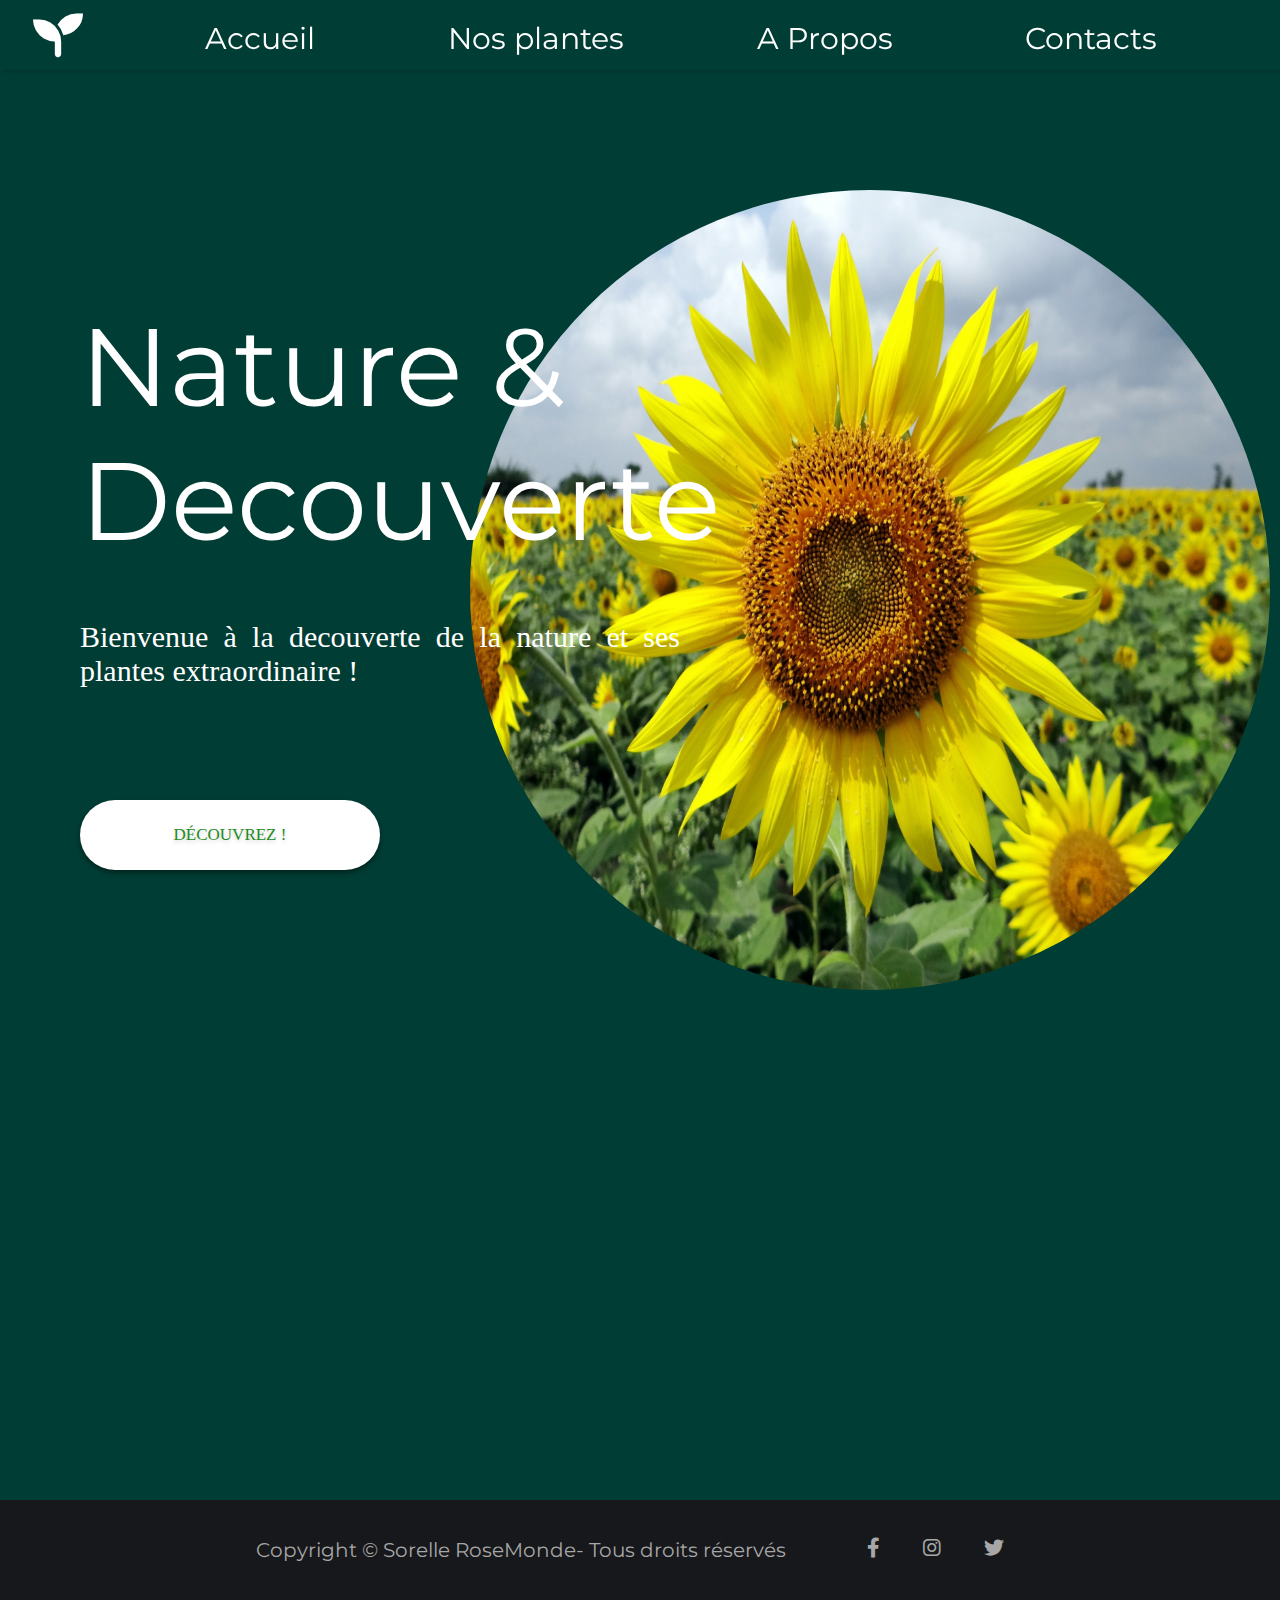
<file: Images/Sorelle/index.html>
<!DOCTYPE html>
<html lang="en">

<head>
    <meta charset="UTF-8">
    <meta http-equiv="X-UA-Compatible" content="IE=edge">
    <meta name="viewport" content="width=device-width, initial-scale=1.0">
    <title>SorelleShop-Plantes</title>
    <link rel="stylesheet" href="style.css">
    <link rel="stylesheet" href="https://cdnjs.cloudflare.com/ajax/libs/font-awesome/6.0.0-beta3/css/all.min.css">
    <link rel="icon" type="image/png" sizes="16x16" href="images/pexels-pixabay-87841.jpg">
</head>

<body>

    <div class="container">
        <div id="navbar">
            <i class="fas fa-seedling logo"></i>
            <a href="index.html" class="navbar-link">Accueil</a>
            <a href="nosplantes.html" class="navbar-link">Nos plantes</a>
            <a href="apropos.html" class="navbar-link">A Propos</a>
            <a href="contact.html" class="navbar-link">Contacts</a>
        </div>

        <section class="accueil">
            <img class="float-image" src="images/pexels-pixabay-64221.jpg"></img>
            <a href="nosplantes.html" class="grand">
                Nature & Decouverte
            </a>
            <p class="text">
                Bienvenue à la decouverte de la nature et ses plantes extraordinaire !
            </p>
            <a href="nosplantes.html">
                <button>Découvrez !</button>
            </a>
        </section>

        <footer class="footer">
            <div class="footer-content">
                <p class="copyright">
                    Copyright &copy; Sorelle RoseMonde- Tous droits réservés
                </p>
                <div class="social-list">
                    <a href="#"><i class="fab fa-facebook-f"></i></a>
                    <a href="#"><i class="fab fa-instagram"></i></a>
                    <a href="#"><i class="fab fa-twitter"></i></a>
                </div>
            </div>
        </footer>
    </div>


    <div id="demo"></div>
    <script src="script.js"></script>
</body>

</html>
</file>
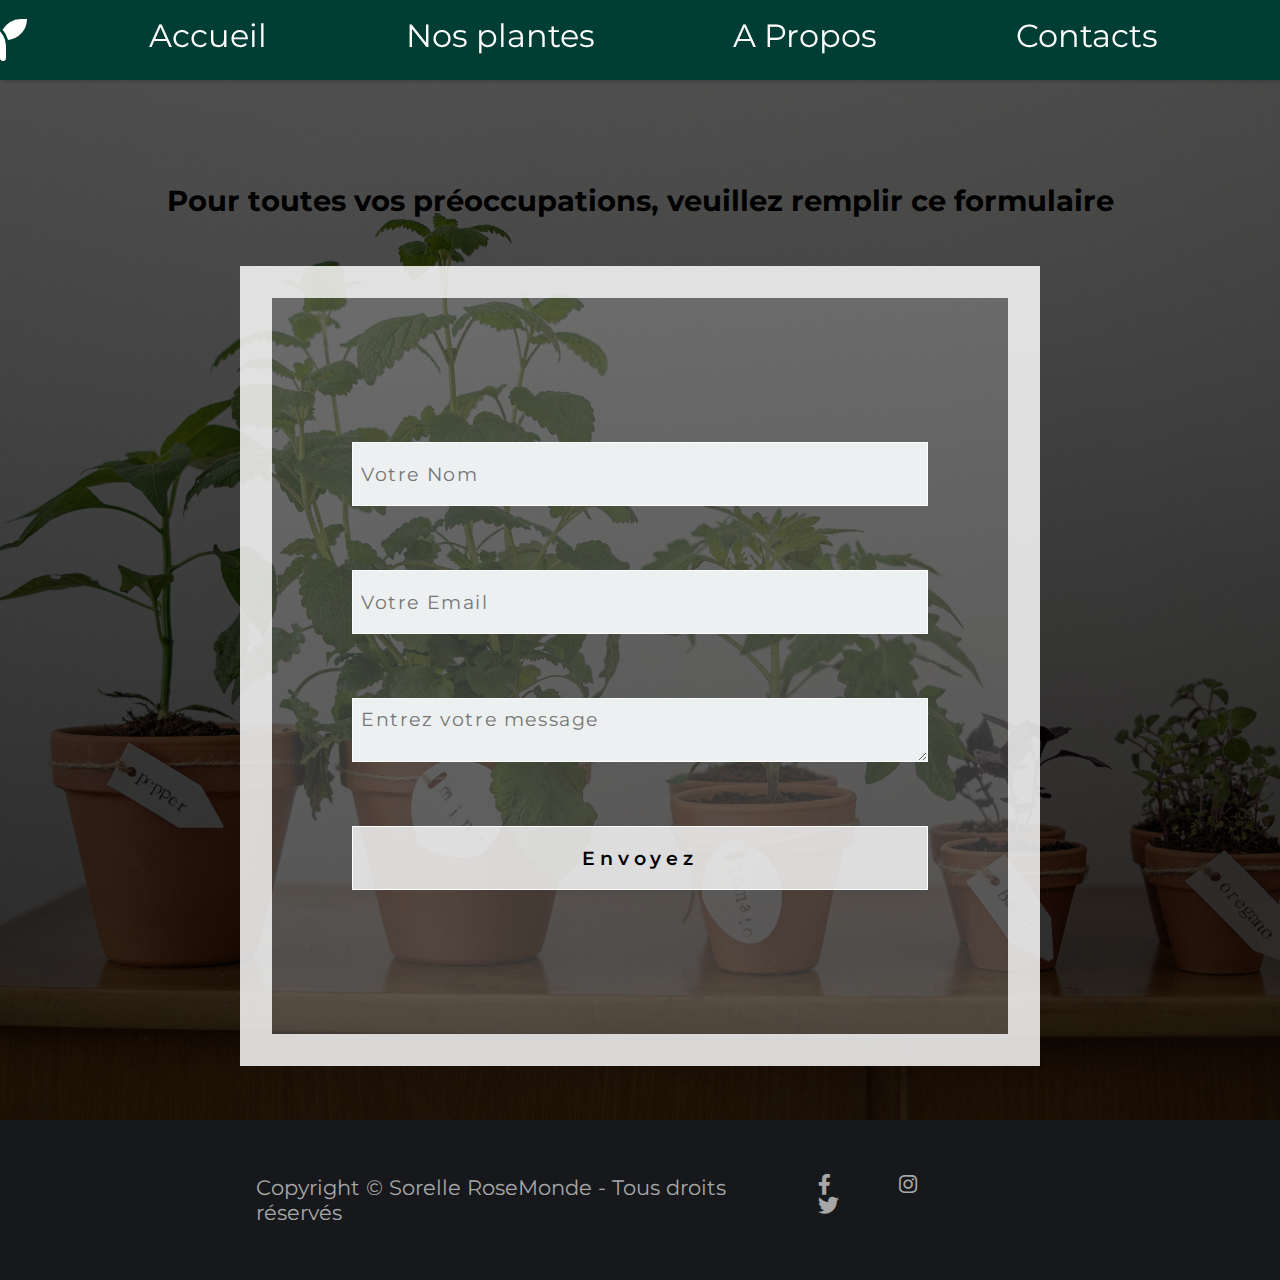
<file: Images/Sorelle/contact.html>
<!DOCTYPE html>
<html lang="en">
<head>
    <meta charset="UTF-8">
    <meta http-equiv="X-UA-Compatible" content="IE=edge">
    <meta name="viewport" content="width=device-width, initial-scale=1.0">
    <title>Document</title>
    <link rel="stylesheet" href="contact.css">
    <link rel="stylesheet" href="https://cdnjs.cloudflare.com/ajax/libs/font-awesome/6.0.0-beta3/css/all.min.css">
    <link rel="icon" type="image/png" sizes="16x16" href="images/plantes.jpg">
    
</head>
<body>

    <div id="navbar">            
      <i class="fas fa-seedling logo"></i>
      <a href="index.html" class="navbar-link">Accueil</a>
      <a href="nosplantes.html" class="navbar-link">Nos plantes</a>
      <a href="apropos.html" class="navbar-link">A Propos</a>
      <a href="contact.html" class="navbar-link">Contacts</a>
  </div>
    <section class="section-5 target" id='contact'>
        <h1 class="section-heading">Contacts

        <p class="paragraph">
            Pour toutes vos préoccupations, veuillez remplir ce formulaire
        </p>

    </h1>   
        <form class="contact-form">
            <input type="text" class="form-input" placeholder="Votre Nom">
            <input type="email" class="form-input" placeholder="Votre Email">
            <textarea class="form-input" placeholder="Entrez votre message"></textarea>
            <input type="submit" value="Envoyez" class="form-btn">
        </form>
        <footer class="footer">
            <div class="footer-content">
              <p class="copyright">
                Copyright &copy; Sorelle RoseMonde - Tous droits réservés
              </p>
              <div class="social-list">
                <a href="#"><i class="fab fa-facebook-f"></i></a>
                <a href="#"><i class="fab fa-instagram"></i></a>
                <a href="#"><i class="fab fa-twitter"></i></a>
              </div>
            </div>
          </footer>
    </section>
</body>
</html>
</file>
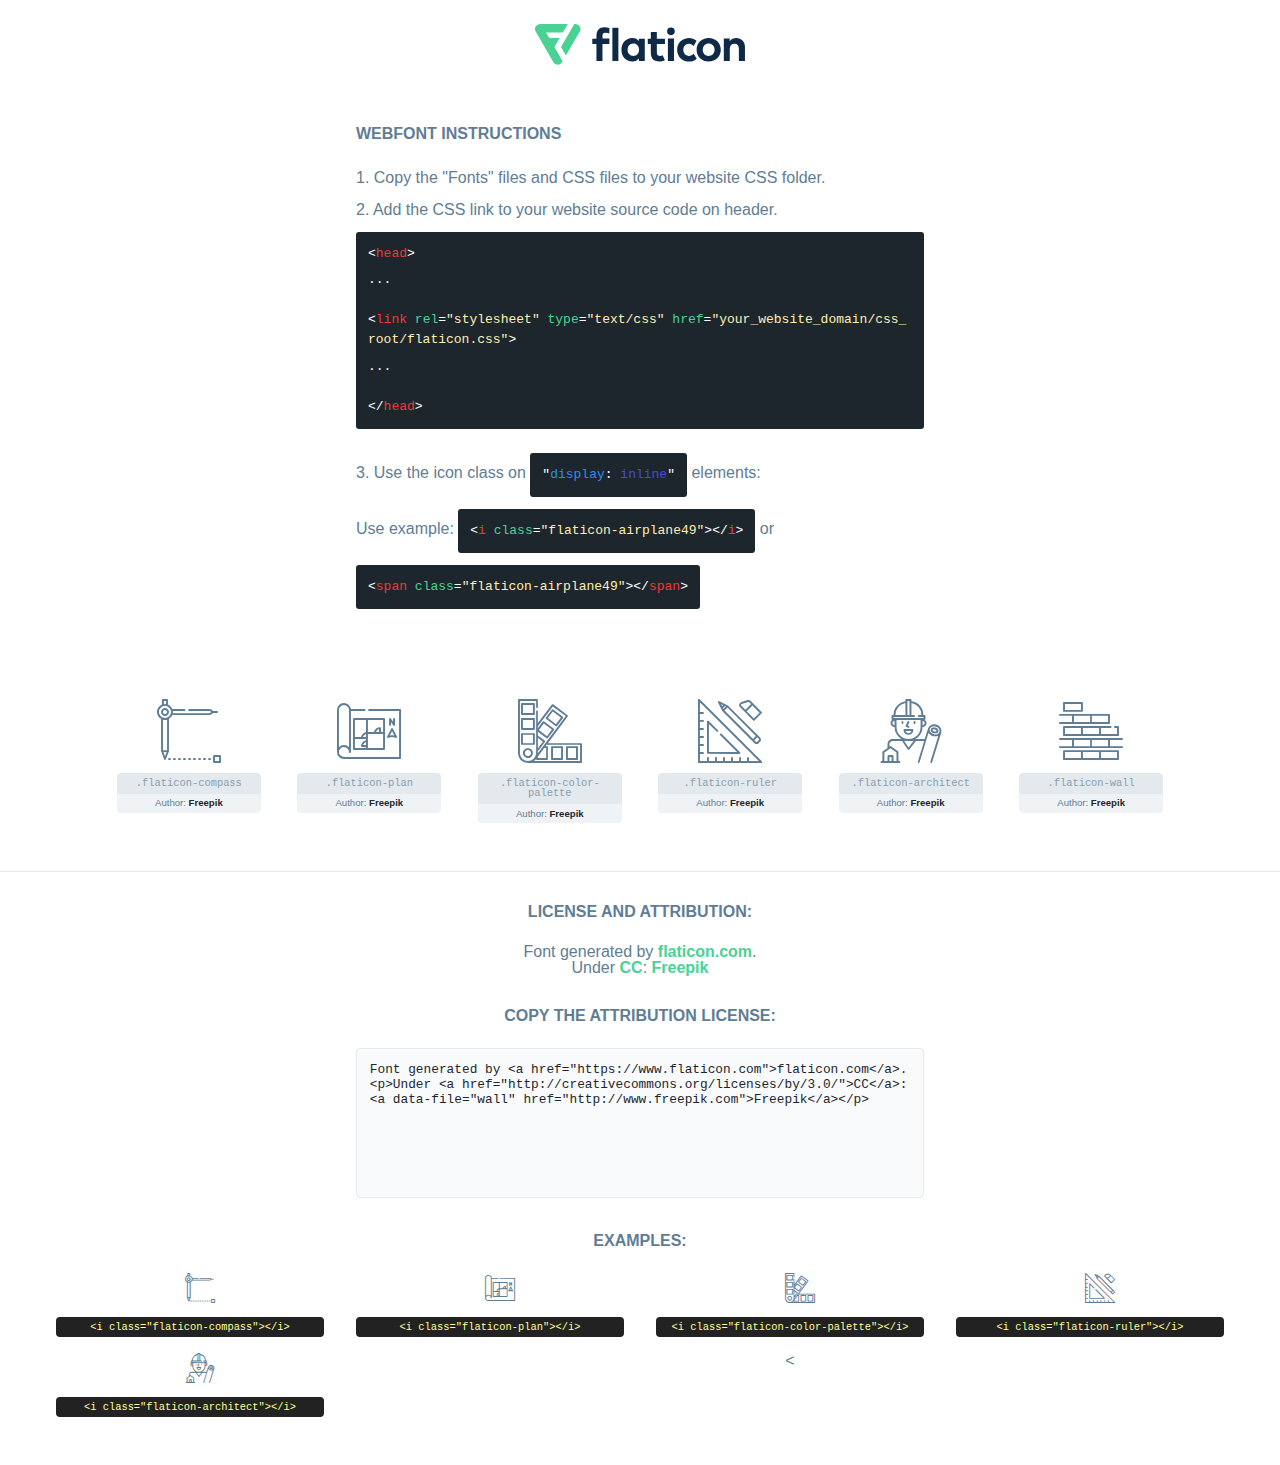
<file: fonts/flaticon/font/flaticon.html>
<!DOCTYPE html>
<html lang="en">
<head>
    <title>Flaticon Webfont</title>
    <link rel="stylesheet" type="text/css" href="flaticon.css"/>
    <meta charset="UTF-8">
    <style>
        html, body, div, span, applet, object, iframe,
        h1, h2, h3, h4, h5, h6, p, blockquote, pre,
        a, abbr, acronym, address, big, cite, code,
        del, dfn, em, img, ins, kbd, q, s, samp,
        small, strike, strong, sub, sup, tt, var,
        b, u, i, center,
        dl, dt, dd, ol, ul, li,
        fieldset, form, label, legend,
        table, caption, tbody, tfoot, thead, tr, th, td,
        article, aside, canvas, details, embed,
        figure, figcaption, footer, header, hgroup,
        menu, nav, output, ruby, section, summary,
        time, mark, audio, video {
            margin: 0;
            padding: 0;
            border: 0;
            font-size: 100%;
            font: inherit;
            vertical-align: baseline;
        }

        /* HTML5 display-role reset for older browsers */
        article, aside, details, figcaption, figure,
        footer, header, hgroup, menu, nav, section {
            display: block;
        }

        body {
            line-height: 1;
        }

        ol, ul {
            list-style: none;
        }

        blockquote, q {
            quotes: none;
        }

        blockquote:before, blockquote:after,
        q:before, q:after {
            content: '';
            content: none;
        }

        table {
            border-collapse: collapse;
            border-spacing: 0;
        }

        body {
            font-family: Helvetica, Arial, sans-serif;
            font-size: 16px;
            color: #5f7d95;
        }

        a {
            color: #4AD295;
            font-weight: bold;
            text-decoration: none;
        }

        * {
            -moz-box-sizing: border-box;
            -webkit-box-sizing: border-box;
            box-sizing: border-box;
            margin: 0;
            padding: 0;
        }

        [class^="flaticon-"]:before, [class*=" flaticon-"]:before, [class^="flaticon-"]:after, [class*=" flaticon-"]:after {
            font-family: Flaticon;
            font-size: 30px;
            font-style: normal;
            margin-left: 20px;
            color: #333;
        }

        .wrapper {
            max-width: 600px;
            margin: auto;
            padding: 0 1em;
        }

        .title {
            margin-bottom: 24px;
            text-transform: uppercase;
            font-weight: bold;
        }

        header {
            text-align: center;
            padding: 24px;
        }

        header .logo {
            width: 210px;
            height: auto;
            border: none;
            display: inline-block;
        }

        header strong {
            font-size: 28px;
            font-weight: 500;
            vertical-align: middle;
        }

        .demo {
            margin: 2em auto;
            line-height: 1.25em;
        }

        .demo ul li {
            margin-bottom: 12px;
        }

        .demo ul li code {
            background-color: #1D262D;
            border-radius: 3px;
            padding: 12px;
            display: inline-block;
            color: #fff;
            font-family: Consolas, Monaco, Lucida Console, Liberation Mono, DejaVu Sans Mono, Bitstream Vera Sans Mono, Courier New, monospace;
            font-weight: lighter;
            margin-top: 12px;
            font-size: 13px;
            word-break: break-all;
        }

        .demo ul li code .red {
            color: #EC3A3B;
        }

        .demo ul li code .green {
            color: #4AD295;
        }

        .demo ul li code .yellow {
            color: #FFEEB6;
        }

        .demo ul li code .blue {
            color: #2C8CF4;
        }

        .demo ul li code .purple {
            color: #4949E7;
        }

        .demo ul li code .dots {
            margin-top: 0.5em;
            display: block;
        }

        #glyphs {
            border-bottom: 1px solid #E3E9ED;
            padding: 2em 0;
            text-align: center;
        }

        .glyph {
            display: inline-block;
            width: 9em;
            margin: 1em;
            text-align: center;
            vertical-align: top;
            background: #FFF;
        }

        .glyph .flaticon {
            padding: 10px;
            display: block;
            font-family: "Flaticon";
            font-size: 64px;
            line-height: 1;
        }

        .glyph .flaticon:before {
            font-size: 64px;
            color: #5f7d95;
            margin-left: 0;
        }

        .class-name {
            font-size: 0.65em;
            background-color: #E3E9ED;
            color: #869FB2;
            border-radius: 4px 4px 0 0;
            padding: 0.5em;
            font-family: Consolas, Monaco, Lucida Console, Liberation Mono, DejaVu Sans Mono, Bitstream Vera Sans Mono, Courier New, monospace;
        }

        .author-name {
            font-size: 0.6em;
            background-color: #EFF3F6;
            border-top: 0;
            border-radius: 0 0 4px 4px;
            padding: 0.5em;
        }

        .author-name a {
            color: #1D262D;
        }

        .class-name:last-child {
            font-size: 10px;
            color: #888;
        }

        .class-name:last-child a {
            font-size: 10px;
            color: #555;
        }

        .glyph > input {
            display: block;
            width: 100px;
            margin: 5px auto;
            text-align: center;
            font-size: 12px;
            cursor: text;
        }

        .glyph > input.icon-input {
            font-family: "Flaticon";
            font-size: 16px;
            margin-bottom: 10px;
        }

        .attribution .title {
            margin-top: 2em;
        }

        .attribution textarea {
            background-color: #F8FAFB;
            color: #1D262D;
            padding: 1em;
            border: none;
            box-shadow: none;
            border: 1px solid #E3E9ED;
            border-radius: 4px;
            resize: none;
            width: 100%;
            height: 150px;
            font-size: 0.8em;
            font-family: Consolas, Monaco, Lucida Console, Liberation Mono, DejaVu Sans Mono, Bitstream Vera Sans Mono, Courier New, monospace;
            -webkit-appearance: none;
        }

        .attribution textarea:hover {
            border-color: #CFD9E0;
        }

        .attribution textarea:focus {
            border-color: #4AD295;
        }

        .iconsuse {
            margin: 2em auto;
            text-align: center;
            max-width: 1200px;
        }

        .iconsuse:after {
            content: '';
            display: table;
            clear: both;
        }

        .iconsuse .image {
            float: left;
            width: 25%;
            padding: 0 1em;
        }

        .iconsuse .image p {
            margin-bottom: 1em;
        }

        .iconsuse .image span {
            display: block;
            font-size: 0.65em;
            background-color: #222;
            color: #fff;
            border-radius: 4px;
            padding: 0.5em;
            color: #FFFF99;
            margin-top: 1em;
            font-family: Consolas, Monaco, Lucida Console, Liberation Mono, DejaVu Sans Mono, Bitstream Vera Sans Mono, Courier New, monospace;
        }

        .flaticon:before {
            color: #5f7d95;
        }

        #footer {
            text-align: center;
            background-color: #1D262D;
            color: #869FB2;
            padding: 12px;
            font-size: 14px;
        }

        #footer a {
            font-weight: normal;
        }

        @media (max-width: 960px) {
            .iconsuse .image {
                width: 50%;
            }
        }

        .preview {
            width: 100px;
            display: inline-block;
            margin: 10px;
        }

        .preview .inner {
            display: inline-block;
            width: 100%;
            text-align: center;
            background: #f5f5f5;
            -webkit-border-radius: 3px 3px 0 0;
            -moz-border-radius: 3px 3px 0 0;
            border-radius: 3px 3px 0 0;
        }

        .preview .inner  {
            line-height: 85px;
            font-size: 40px;
            color: #333;
        }

        .label {
            display: inline-block;
            width: 100%;
            box-sizing: border-box;
            padding: 5px;
            font-size: 10px;
            font-family: Monaco, monospace;
            color: #666;
            white-space: nowrap;
            overflow: hidden;
            text-overflow: ellipsis;
            background: #ddd;
            -webkit-border-radius: 0 0 3px 3px;
            -moz-border-radius: 0 0 3px 3px;
            border-radius: 0 0 3px 3px;
            color: #666;
        }
    </style>
</head>
<body>
    <header>
        <a href="https://www.flaticon.com/" target="_blank" class="logo">
            <svg xmlns="http://www.w3.org/2000/svg" viewBox="0 0 394.3 76.5">
                <path d="M156.6,69.4H145.3V7.1h11.3Z" style="fill:#0e2a47"/>
                <path d="M206.2,69.4h-11V64.8a15.4,15.4,0,0,1-12.6,5.7c-11.6,0-20.3-9.5-20.3-22.1s8.8-22.1,20.3-22.1a15.4,15.4,0,0,1,12.6,5.8V27.5h11Zm-32.4-21c0,6.4,4.2,11.6,10.8,11.6s10.8-4.9,10.8-11.6-4.4-11.6-10.8-11.6S173.9,42,173.9,48.4Z"
                      style="fill:#0e2a47"/>
                <path d="M262.5,13.7a7.2,7.2,0,0,1-14.4,0,7.2,7.2,0,1,1,14.4,0ZM261,69.4H249.6v-42H261Z"
                      style="fill:#0e2a47"/>
                <path id="_Trazado_" data-name="&lt;Trazado&gt;"
                      d="M139.6,17.8a16.6,16.6,0,0,0-8-1.4c-3.2.4-4.9,2-4.9,5.9v5.1h13V37.5h-13v32H115.4v-32h-7.8v-10h7.8V22.2c0-9.9,5.2-16.3,15-16.3a23.4,23.4,0,0,1,9.3,1.8Z"
                      style="fill:#0e2a47"/>
                <path d="M235.1,60c-3.5,0-6.3-1.9-6.3-7.1V37.5H244v-10H228.8V15H217.5V27.5h-5.7v10h5.7V53.7c0,10.9,5.3,16.8,15.7,16.8A22.9,22.9,0,0,0,244,68l-4.3-9.1A12.3,12.3,0,0,1,235.1,60Z"
                      style="fill:#0e2a47"/>
                <path d="M348.9,48.4c0,12.6-9.7,22.1-22.7,22.1s-22.7-9.4-22.7-22.1,9.6-22.1,22.7-22.1S348.9,35.8,348.9,48.4Zm-33.9,0c0,6.8,4.8,11.6,11.1,11.6s11.2-4.8,11.2-11.6-4.8-11.6-11.2-11.6S315.1,41.6,315.1,48.4Z"
                      style="fill:#0e2a47"/>
                <path d="M394.3,42.7V69.4H382.9V46.3c0-6.1-3-9.4-8.2-9.4s-8.9,3.2-8.9,9.5v23H354.6v-42h11v4.9c3-4.5,7.6-6.1,12.3-6.1C387.5,26.3,394.3,33,394.3,42.7Z"
                      style="fill:#0e2a47"/>
                <path d="M298,55.7h0a12.4,12.4,0,0,1-8.2,4.2h-.9l-1.8-.2a10,10,0,0,1-7.4-5.6,13.2,13.2,0,0,1-1.2-5.8,13,13,0,0,1,1.3-5.9,10.1,10.1,0,0,1,7.5-5.5h2.4a11.7,11.7,0,0,1,8.3,4.2l5.5-9.6a19.9,19.9,0,0,0-8.1-4.3,23.4,23.4,0,0,0-6.1-.8,25.2,25.2,0,0,0-7.5,1.1,20.9,20.9,0,0,0-8,4.6,21.9,21.9,0,0,0-6.8,16.4,21.9,21.9,0,0,0,6.7,16.3,20.9,20.9,0,0,0,8,4.6,25.2,25.2,0,0,0,7.7,1.2,23.6,23.6,0,0,0,6.2-.8,20,20,0,0,0,8.1-4.4Z"
                      style="fill:#0e2a47"/>
                <path d="M46.3,26.5H26.9L20.8,16H52.4L61.6,0H9.4A9.3,9.3,0,0,0,1.3,4.7a9.3,9.3,0,0,0,0,9.4L34.6,71.8a9.4,9.4,0,0,0,16.2,0l1.1-1.9L36.6,43.3Z"
                      style="fill:#4ad295"/>
                <path d="M84.2,4.7A9.3,9.3,0,0,0,76.1,0H73.8l-25,43.3,9.2,16L84.2,14A9.3,9.3,0,0,0,84.2,4.7Z"
                      style="fill:#4ad295"/>
            </svg>
        </a>
    </header>
    <section class="demo wrapper">

        <p class="title">Webfont Instructions</p>

        <ul>
            <li>
                <span class="num">1. </span>Copy the "Fonts" files and CSS files to your website CSS folder.
            </li>
            <li>
                <span class="num">2. </span>Add the CSS link to your website source code on header.
                <code class="big">
                    &lt;<span class="red">head</span>&gt;
                    <br/><span class="dots">...</span>
                    <br/>&lt;<span class="red">link</span> <span class="green">rel</span>=<span
                        class="yellow">"stylesheet"</span> <span class="green">type</span>=<span
                        class="yellow">"text/css"</span> <span class="green">href</span>=<span class="yellow">"your_website_domain/css_root/flaticon.css"</span>&gt;
                    <br/><span class="dots">...</span>
                    <br/>&lt;/<span class="red">head</span>&gt;
                </code>
            </li>

            <li>
                <p>
                    <span class="num">3. </span>Use the icon class on <code>"<span class="blue">display</span>:<span
                        class="purple"> inline</span>"</code> elements:
                    <br/>
                    Use example: <code>&lt;<span class="red">i</span> <span class="green">class</span>=<span class="yellow">&quot;flaticon-airplane49&quot;</span>&gt;&lt;/<span
                        class="red">i</span>&gt;</code> or <code>&lt;<span class="red">span</span> <span
                        class="green">class</span>=<span class="yellow">&quot;flaticon-airplane49&quot;</span>&gt;&lt;/<span
                        class="red">span</span>&gt;</code>
            </li>
        </ul>

    </section>
    <section id="glyphs">
            <div class="glyph">
                <i class="flaticon flaticon-compass"></i>
                <div class="class-name">.flaticon-compass</div>
                <div class="author-name">Author: <a data-file="compass" href="http://www.freepik.com">Freepik</a> </div>
            </div>

            <div class="glyph">
                <i class="flaticon flaticon-plan"></i>
                <div class="class-name">.flaticon-plan</div>
                <div class="author-name">Author: <a data-file="plan" href="http://www.freepik.com">Freepik</a> </div>
            </div>

            <div class="glyph">
                <i class="flaticon flaticon-color-palette"></i>
                <div class="class-name">.flaticon-color-palette</div>
                <div class="author-name">Author: <a data-file="color-palette" href="http://www.freepik.com">Freepik</a> </div>
            </div>

            <div class="glyph">
                <i class="flaticon flaticon-ruler"></i>
                <div class="class-name">.flaticon-ruler</div>
                <div class="author-name">Author: <a data-file="ruler" href="http://www.freepik.com">Freepik</a> </div>
            </div>

            <div class="glyph">
                <i class="flaticon flaticon-architect"></i>
                <div class="class-name">.flaticon-architect</div>
                <div class="author-name">Author: <a data-file="architect" href="http://www.freepik.com">Freepik</a> </div>
            </div>

            <div class="glyph">
                <i class="flaticon flaticon-wall"></i>
                <div class="class-name">.flaticon-wall</div>
                <div class="author-name">Author: <a data-file="wall" href="http://www.freepik.com">Freepik</a> </div>
            </div>

    </section>

    <section class="attribution wrapper"   style="text-align:center;">

        <div class="title">License and attribution:</div><div class="attrDiv">Font generated by <a href="https://www.flaticon.com">flaticon.com</a>. <div><p>Under <a href="http://creativecommons.org/licenses/by/3.0/">CC</a>: <a data-file="wall" href="http://www.freepik.com">Freepik</a></p>  </div>
        </div>
        <div class="title">Copy the Attribution License:</div>

        <textarea onclick="this.focus();this.select();">Font generated by &lt;a href=&quot;https://www.flaticon.com&quot;&gt;flaticon.com&lt;/a&gt;. <p>Under <a href="http://creativecommons.org/licenses/by/3.0/">CC</a>: <a data-file="wall" href="http://www.freepik.com">Freepik</a></p> 
        </textarea>

    </section>

    <section class="iconsuse">

        <div class="title">Examples:</div>
            <div class="image">
                <p>
                    <i class="flaticon flaticon-compass"></i>
                    <span>&lt;i class=&quot;flaticon-compass&quot;&gt;&lt;/i&gt;</span>
                </p>
            </div>
            <div class="image">
                <p>
                    <i class="flaticon flaticon-plan"></i>
                    <span>&lt;i class=&quot;flaticon-plan&quot;&gt;&lt;/i&gt;</span>
                </p>
            </div>
            <div class="image">
                <p>
                    <i class="flaticon flaticon-color-palette"></i>
                    <span>&lt;i class=&quot;flaticon-color-palette&quot;&gt;&lt;/i&gt;</span>
                </p>
            </div>
            <div class="image">
                <p>
                    <i class="flaticon flaticon-ruler"></i>
                    <span>&lt;i class=&quot;flaticon-ruler&quot;&gt;&lt;/i&gt;</span>
                </p>
            </div>
            <div class="image">
                <p>
                    <i class="flaticon flaticon-architect"></i>
                    <span>&lt;i class=&quot;flaticon-architect&quot;&gt;&lt;/i&gt;</span>
                </p>
            </div>
            <
</file>
<file: Images/Sorelle/style.css>
@import url('https://fonts.googleapis.com/css2?family=Montserrat:ital,wght@0,100;0,200;0,300;0,400;1,100;1,200;1,300&family=Work+Sans:wght@100;200;300;400;500;600;700;800;900&display=swap');

*{
    margin: 0;
    padding: 0;
    text-decoration: none;
    outline: none;
    list-style-type: none;
    box-sizing: border-box;
    font-family: "Montserrat";
}

html{
    font-size: 62.5%;
    overflow-x: hidden;
}

.container{
    position: relative;
}

:root {
    --primary-color: #6edae6;
    --white-color: #fff;
    --black-color: #000;
}

#navbar {
    width: 100%;
    height: 7rem;
    display: flex;
    justify-content: space-evenly;
    background: #003D34;
    z-index: 10;
    position: fixed;
    box-shadow: 2.95px 1.95px 2.6px rgba(0, 0, 0, 0.15) ;
}

/* .change{
    box-shadow: 2.95px 4.95px 2.6px rgba(0, 0, 0, 0.15) ;
    position: fixed;
} */

.navbar-link {
    font-size: 3rem;
    display: inline-block;
    padding: 1rem;
    margin-top: 1rem;
    color: var(--white-color);
    transition: transform 0.4s;
}

.navbar-link:hover {
    transform: scale(1.25);
    color: #fff ;
}

.float-image{
    width: 80rem;
    height: 80rem;
    border-radius: 50rem;
    position: absolute;
    top: 19rem;
    right: 1rem;
    border: none;
    /* animation: animate infinite 50s ease-in; */
}

.marque{
    width: 10rem;
    height: 10rem;
    border-radius: 50rem;
    position: absolute;
    top: 59rem;
    right: 1rem;
    border: none;
}

/* @keyframes animate {
    0%{
        transform: translateY(-5rem);
    }
    20%{
        transform: translateY(-15rem);
    }
    40%{
        transform: translateY(-25rem);
    }
    100%{
        transform: translateY(-75rem);
    }
    
    
} */
.accueil{
    width: 100%;
    height: 150rem;
    background: #003D34;
    background-size: cover;
    position: relative;
}

.grand{
    width: 70rem;
    height: 10rem;
    position: absolute;
    top: 30rem;
    left: 8rem;
    font-size: 11rem;
    color: #fff;
    /* font-family: "Monsterrat", serif; */
}

.logo{
    font-size: 5rem;
    color: #fff;
    margin-left: -8rem;
    margin-top: 1rem;
    animation: logo infinite 5s ease-in;
}

@keyframes logo {
    0%{
        transform: scale(1);
    }
    100%{
        transform: scale(1.35);
    }
    
}

.text{
    font-size: 3rem;
    color: #fff;
    font-family: cursive;
    position: absolute;
    top: 62rem;
    left:8rem;
    width: 60rem;
    text-align: justify;
}

button {
    width: 30rem;
    height: 7rem;
    position: absolute;
    top: 80rem;
    left: 8rem;
    background-color: #fff;
    border: none;
    font-family: cursive;
    font-size: 1.7rem;
    text-transform: uppercase;
    border-radius: 5rem;
    color: #228B22;
    text-shadow: 0 0.2rem 0.4rem rgba(0, 0, 0, 0.2);
    box-shadow: 0 0.3rem 0.5rem rgba(0, 0, 0, 0.4);
    cursor: pointer;
}

button:hover{
    background-color: #003D34;
    color:#fff;
}


/* Footer Accueil*/
.footer {
    width: 100%;
    height: 10rem;
    background-color: #17181b;
    display: flex;
    justify-content: center;
    align-items: center;
    position: absolute;
    top: 150rem;
  }
  
  .footer-content {
    width: 60%;
    display: flex;
    justify-content: space-between;
  }
  
  .copyright {
    font-size: 2rem;
    color: #a7a7a7;
  }
  
  .social-list a {
    margin: 0 2rem;
  }
  
  .social-list i {
    font-size: 2rem;
    color: #a7a7a7;
  }

  .social-list i:hover{
      color: #003D34;
  }
/* Fin du footer accueil */
</file>
<file: Images/Sorelle/contact.css>
@import url('https://fonts.googleapis.com/css2?family=Montserrat:ital,wght@0,100;0,200;0,300;0,400;1,100;1,200;1,300&family=Work+Sans:wght@100;200;300;400;500;600;700;800;900&display=swap');

*{
    margin: 0;
    padding: 0;
    text-decoration: none;
    outline: none;
    list-style-type: none;
    box-sizing: border-box;
    font-family: "Montserrat";
}

:root {
    --primary-color: #6edae6;
    --white-color: #fff;
    --black-color: #000;
}

/* Style de la barre de navigation */
#navbar {
    width: 100%;
    height: 5rem;
    display: flex;
    justify-content: space-evenly;
    background: #003D34;
    position: fixed;
    z-index: 10;
    /* margin-top: -3rem; */
    box-shadow: rgba(0, 0, 0, 0.15) 1.95px 1.95px 2.6px;
}

.logo{
    font-size: 3rem;
    color: #fff;
    margin-left: -8rem;
    margin-top: 1rem;
    animation: logo infinite 5s ease-in;
}


@keyframes logo {
    0%{
        transform: scale(1);
    }
    100%{
        transform: scale(1.35);
    }
    
}


.navbar-link {
    font-size: 2rem;
    display: inline-block;
    padding: 1rem;
    margin-top: 0rem;
    color: #fff ;
    animation: border-radius 1s;
    transition: transform 0.4s;
}

.navbar-link:hover {
    transform: scale(1.25);
    /* height: 2.5rem;
    background-color: #003D34;
    border: 0.4rem solid #fff;
    border-radius: 20rem; */
}
/* Fin du style de la barre de navigation */

/* Formulaire */
.section-5 {
    background: linear-gradient(rgba(0, 0, 0, 0.6), rgba(0, 0, 0, 0.8)), url(images/plantes.jpg) center no-repeat;
    background-size: cover;
    display: flex;
    flex-direction: column;
    justify-content: space-around;
    align-items: center;
    margin-bottom: 0;
    /* margin-top: 7rem; */
}

.contact-form {
    width: 50rem;
    height: 50rem;
    background-color: rgba(255, 255, 255, 0.2);
    border: 2rem solid rgba(255, 255, 255, 0.8);
    display: flex;
    flex-direction: column;
    justify-content: center;
    padding: 5rem;
    margin-top: 3rem;
    margin-bottom: 5rem;
}

.contact-form input,
.contact-form textarea {
    width: 100%;
    height: 4rem;
    font-size: 1.2rem;
    margin: 2rem 0;
    background-color: #ecf0f1;
    padding: 0.5rem;
    border: 0.1rem solid #fff;
    letter-spacing: 0.1rem;
    color: #000;
    flex-shrink: 0;
    transition: background-color 0.5s;
}

.contact-form textarea {
    max-width: 100%;
    min-width: 8rem;
}

.form-input:focus {
    background-color: rgba(255, 255, 255, 0.5);
    /* background-color: red; */
}

.contact-form .form-btn {
    background-color: rgba(255, 255, 255, 0.8);
    font-weight: 600;
    letter-spacing: 0.3rem;
    color: #000;
    cursor: pointer;
}

.paragraph{
    font-size: 1.8rem;
    margin-top: 9rem;
}
/* fin du formulaire */


/* Footer */
.footer {
    width: 100%;
    height: 10rem;
    background-color: #17181b;
    display: flex;
    justify-content: center;
    align-items: center;
    position: absolute;
    top: 70rem;
  }
  
  .footer-content {
    width: 60%;
    display: flex;
    justify-content: space-between;
  }
  
  .copyright {
    font-size: 1.3rem;
    color: #a7a7a7;
  }
  
  .social-list a {
    margin: 0 2rem;
  }
  
  .social-list i {
    font-size: 1.3rem;
    color: #a7a7a7;
  }

  .social-list i:hover{
      color: #003D34;
  }

  /* Fin du footer */
</file>
<file: fonts/flaticon/font/flaticon.css>
@font-face {
    font-family: "flaticon";
    src: url("./flaticon.ttf?9890e4f6eddb23febd8c5e9ec37ab564") format("truetype"),
    url("./flaticon.woff?9890e4f6eddb23febd8c5e9ec37ab564") format("woff"),
    url("./flaticon.woff2?9890e4f6eddb23febd8c5e9ec37ab564") format("woff2"),
    url("./flaticon.eot?9890e4f6eddb23febd8c5e9ec37ab564#iefix") format("embedded-opentype"),
    url("./flaticon.svg?9890e4f6eddb23febd8c5e9ec37ab564#flaticon") format("svg");
}

i[class^="flaticon-"]:before, i[class*=" flaticon-"]:before {
    font-family: flaticon !important;
    font-style: normal;
    font-weight: normal !important;
    font-variant: normal;
    text-transform: none;
    line-height: 1;
    -webkit-font-smoothing: antialiased;
    -moz-osx-font-smoothing: grayscale;
}

.flaticon-compass:before {
    content: "\f101";
}
.flaticon-plan:before {
    content: "\f102";
}
.flaticon-color-palette:before {
    content: "\f103";
}
.flaticon-ruler:before {
    content: "\f104";
}
.flaticon-architect:before {
    content: "\f105";
}
.flaticon-wall:before {
    content: "\f106";
}
</file>
